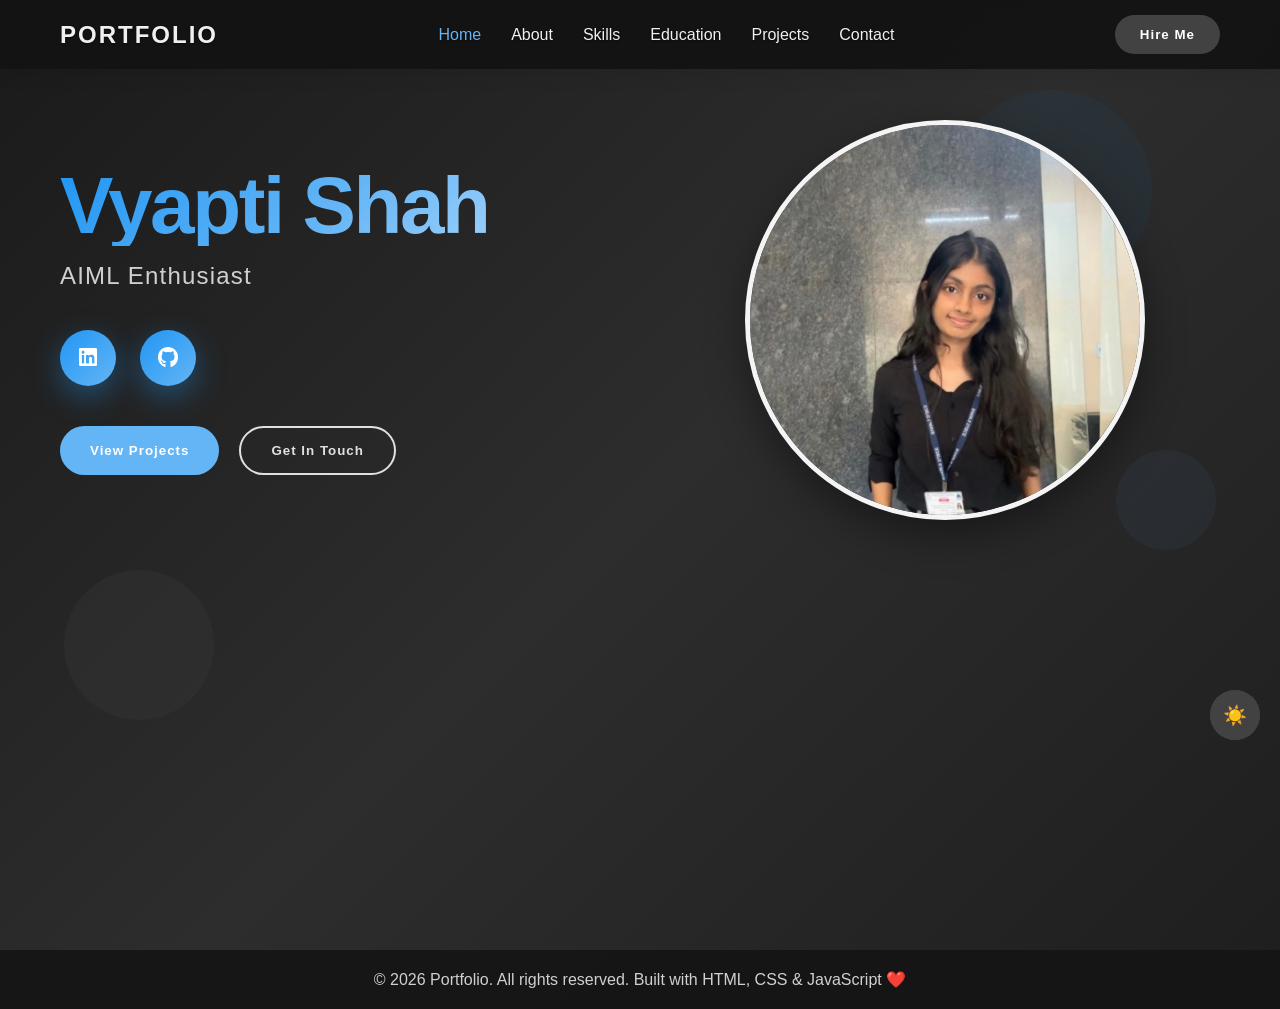
<file: index.html>
<!DOCTYPE html>
<html lang="en">
<head><!DOCTYPE html>
<html lang="en">
<head>
    <meta charset="UTF-8">
    <meta name="viewport" content="width=device-width, initial-scale=1.0">
    <title>Engineering Portfolio - DJSCE Student</title>
    <link rel="stylesheet" href="portfolio.css">
    <link rel="stylesheet" href="https://cdn.jsdelivr.net/npm/@fortawesome/fontawesome-free@6.5.1/css/all.min.css">
    <link rel="icon" href="data:image/svg+xml,<svg xmlns='http://www.w3.org/2000/svg' viewBox='0 0 100 100'><text y='.9em' font-size='90'>👨‍💻</text></svg>">
    <script defer src="script.js"></script>
</head>
<body>
    <!-- Animated Background -->
    <div class="circles">
        <div></div>
        <div></div>
        <div></div>
        <div></div>
        <div></div>
        <div></div>
        <div></div>
    </div>

    <!-- Background Decorations -->
    <div class="bg-decorations">
        <div class="bg-element bg-element-1"></div>
        <div class="bg-element bg-element-2"></div>
        <div class="bg-element bg-element-3"></div>
    </div>

    <!-- Navigation -->
    <nav class="navbar">
        <div class="nav-container">
            <div class="logo">PORTFOLIO</div>
            <ul class="nav-menu">
                <a href="#home" class="nav-link">Home</a>
                <a href="#about" class="nav-link">About</a>
                <a href="#skills" class="nav-link">Skills</a>
                <a href="#education" class="nav-link">Education</a>
                <a href="#projects" class="nav-link" onclick="scrollToProjects()">Projects</a>
                <a href="#contact" class="nav-link">Contact</a>
            </ul>
            <button class="hire-btn" onclick="showSection('contact')">Hire Me</button>
            <button class="mobile-menu-btn" onclick="toggleMobileMenu()" aria-label="Open menu" aria-expanded="false">☰</button>
        </div>
    </nav>

    <!-- Success/Error Messages -->
    <div id="messageContainer" class="message-container"></div>

    <!-- Home Section -->
<section id="home" class="section active">
  <div class="hero-container">
    <div class="hero-content">
        <div class="name-tag">
            <h1 class="hero-name">Vyapti Shah</h1>
        </div>
      <p class="hero-subtitle-text">AIML Enthusiast</p>
      <div class="hero-social">
        <a href="https://www.linkedin.com/in/vyapti-shah-5978b02ba/" target="_blank" class="social-link linkedin" aria-label="LinkedIn"><i class="fab fa-linkedin"></i></a>
        <a href="https://github.com/Vyapti-Shah" target="_blank" class="social-link github" aria-label="GitHub"><i class="fab fa-github"></i></a>
      </div>
      <div class="hero-buttons">
        <button class="btn-primary" onclick="showSection('projects')">View Projects</button>
        <button class="btn-secondary" onclick="showSection('contact')">Get In Touch</button>
      </div>
    </div>
    <div class="hero-image">
      <div class="image-container">
        <div class="circle-glow"></div>
        <!-- Replace with your photo path -->
        <img src="images\vyapti_img.jpg" alt="Vyapti Shah" class="profile-img-overlay">
      </div>
    </div>
  </div>
</section>

    <!-- About Section -->
<section id="about" class="section">
  <div class="section-container">
    <div class="about-modern-container">
      <!-- Left Text Content -->
      <div class="about-text-modern">
        <h3 class="about-passion">Creativity <span class="highlight">is my</span></h3>
        <h3 class="about-passion-subtitle">Passion</h3>
        <p>I'm an engineering student, learning and growing. I love exploring new technologies and machine learning skills.</p>
        <!-- Your updated content here -->
        <p>Third-year Engineering student at  SVKMs Dwarkadas J. Sanghvi College of Engineering, Mumbai, (2024-2027), maintaining a CGPA of 8.08 till semester 5. Passionate about AIML, Data Analytics and Data Science.</p>
        <div class="about-buttons">
          <a href="Vyapti_AIML_DA_DS_Resume.pdf" class="btn-primary" download>Download Resume</a>
          <a href="#projects" class="btn-secondary" onclick="showSection('projects')">View Projects</a>
        </div>
      </div>
      <!-- Add this RIGHT after buttons-right closing div -->
      <div class="about-image-side">
        <img src="images/codeing_img.jpg" alt="Tech Background" class="cyber-side-img">
      </div>
    </div>
  </div>
</section>


     
    <!-- Skills Section -->
    <section id="skills" class="section">
        <div class="section-container">
            <h2 class="section-title">Technical Skills</h2>
            <div class="skills-content">
                <div class="skill-card">
                    <div class="skill-icon">💻</div>
                    <h3>Programming Languages</h3>
                    <p>Proficient in multiple programming languages with strong problem-solving skills</p>
                    <div class="skill-item">
                        <span>Python</span>
                        <div class="skill-level">
                            <div class="skill-bar"><div class="skill-fill" style="width: 90%"></div></div>
                            <span class="skill-percent">9/10</span>
                        </div>
                    </div>
                    <div class="skill-item">
                        <span>JavaScript</span>
                        <div class="skill-level">
                            <div class="skill-bar"><div class="skill-fill" style="width: 80%"></div></div>
                            <span class="skill-percent">8/10</span>
                        </div>
                    </div>
                    <div class="skill-item">
                        <span>C</span>
                        <div class="skill-level">
                            <div class="skill-bar"><div class="skill-fill" style="width: 70%"></div></div>
                            <span class="skill-percent">7/10</span>
                        </div>
                    </div>
                    <div class="skill-item">
                        <span>Java</span>
                        <div class="skill-level">
                            <div class="skill-bar"><div class="skill-fill" style="width: 70%"></div></div>
                            <span class="skill-percent">7/10</span>
                        </div>
                    </div>
                </div>

                <div class="skill-card">
                    <div class="skill-icon">🌐</div>
                    <h3>Web Development</h3>
                    <p>Full-stack development with modern frameworks and responsive design</p>
                    <div class="skill-item">
                        <span>React</span>
                        <div class="skill-level">
                            <div class="skill-bar"><div class="skill-fill" style="width: 80%"></div></div>
                            <span class="skill-percent">7/10</span>
                        </div>
                    </div>
                    <div class="skill-item">
                        <span>HTML/CSS</span>
                        <div class="skill-level">
                            <div class="skill-bar"><div class="skill-fill" style="width: 90%"></div></div>
                            <span class="skill-percent">9/10</span>
                        </div>
                    </div>
                </div>

                <div class="skill-card">
                    <div class="skill-icon">📊</div>
                    <h3>Data Analytics</h3>
                    <p>Data cleaning, exploration, visualization, and insight extraction</p>
                    <div class="skill-item">
                        <span>Excel</span>
                        <div class="skill-level">
                            <div class="skill-bar"><div class="skill-fill" style="width: 80%"></div></div>
                            <span class="skill-percent">8/10</span>
                        </div>
                    </div>
                    <div class="skill-item">
                        <span>PowerBi</span>
                        <div class="skill-level">
                            <div class="skill-bar"><div class="skill-fill" style="width: 90%"></div></div>
                            <span class="skill-percent">9/10</span>
                        </div>
                    </div>
                    <div class="skill-item">
                        <span>Tableau</span>
                        <div class="skill-level">
                            <div class="skill-bar"><div class="skill-fill" style="width: 90%"></div></div>
                            <span class="skill-percent">9/10</span>
                        </div>
                    </div>
                    <div class="skill-item">
                        <span>Python</span>
                        <div class="skill-level">
                            <div class="skill-bar"><div class="skill-fill" style="width: 90%"></div></div>
                            <span class="skill-percent">9/10</span>
                        </div>
                    </div>
                    <div class="skill-item">
                        <span>Pandas</span>
                        <div class="skill-level">
                            <div class="skill-bar"><div class="skill-fill" style="width: 90%"></div></div>
                            <span class="skill-percent">9/10</span>
                        </div>
                    </div>
                    <div class="skill-item">
                        <span>SQL</span>
                        <div class="skill-level">
                            <div class="skill-bar"><div class="skill-fill" style="width: 90%"></div></div>
                            <span class="skill-percent">9/10</span>
                        </div>
                    </div>
                </div>

                <div class="skill-card">
                    <div class="skill-icon">🗄️</div>
                    <h3>Database Systems</h3>
                    <p>Database design, optimization, and management with various systems</p>
                    <div class="skill-item">
                        <span>MySQL</span>
                        <div class="skill-level">
                            <div class="skill-bar"><div class="skill-fill" style="width: 80%"></div></div>
                            <span class="skill-percent">8/10</span>
                        </div>
                    </div>
                    <div class="skill-item">
                        <span>Database Design</span>
                        <div class="skill-level">
                            <div class="skill-bar"><div class="skill-fill" style="width: 70%"></div></div>
                            <span class="skill-percent">7/10</span>
                        </div>
                    </div>
                </div>

                <div class="skill-card">
                    <div class="skill-icon">🤖</div>
                    <h3>Machine Learning</h3>
                    <p>AI/ML implementations including neural networks and data analysis</p>
                    <div class="skill-item">
                        <span>Neural Networks</span>
                        <div class="skill-level">
                            <div class="skill-bar"><div class="skill-fill" style="width: 80%"></div></div>
                            <span class="skill-percent">8/10</span>
                        </div>
                    </div>
                    <div class="skill-item">
                        <span>Data Analysis</span>
                        <div class="skill-level">
                            <div class="skill-bar"><div class="skill-fill" style="width: 80%"></div></div>
                            <span class="skill-percent">8/10</span>
                        </div>
                    </div>
                    <div class="skill-item">
                        <span>FastAPI</span>
                        <div class="skill-level">
                            <div class="skill-bar"><div class="skill-fill" style="width: 80%"></div></div>
                            <span class="skill-percent">9/10</span>
                        </div>
                    </div>
                    <div class="skill-item">
                        <span>MLOps</span>
                        <div class="skill-level">
                            <div class="skill-bar"><div class="skill-fill" style="width: 80%"></div></div>
                            <span class="skill-percent">8/10</span>
                        </div>
                    </div>
                    <div class="skill-item">
                        <span>RAG Model</span>
                        <div class="skill-level">
                            <div class="skill-bar"><div class="skill-fill" style="width: 80%"></div></div>
                            <span class="skill-percent">9/10</span>
                        </div>
                    </div>
                </div>

                <div class="skill-card">
                    <div class="skill-icon">🔧</div>
                    <h3>Tools & Frameworks</h3>
                    <p>Development tools and version control systems</p>
                    <div class="skill-item">
                        <span>Git/GitHub</span>
                        <div class="skill-level">
                            <div class="skill-bar"><div class="skill-fill" style="width: 80%"></div></div>
                            <span class="skill-percent">8/10</span>
                        </div>
                    </div>
                    <div class="skill-item">
                        <span>Antigravity</span>
                        <div class="skill-level">
                            <div class="skill-bar"><div class="skill-fill" style="width: 90%"></div></div>
                            <span class="skill-percent">9/10</span>
                        </div>
                    </div>
                    <div class="skill-item">
                        <span>VS Code</span>
                        <div class="skill-level">
                            <div class="skill-bar"><div class="skill-fill" style="width: 90%"></div></div>
                            <span class="skill-percent">9/10</span>
                        </div>
                    </div>
                    <div class="skill-item">
                        <span>Jupyter Notebook</span>
                        <div class="skill-level">
                            <div class="skill-bar"><div class="skill-fill" style="width: 90%"></div></div>
                            <span class="skill-percent">9/10</span>
                        </div>
                    </div>
                    <div class="skill-item">
                        <span>SQL Workbench/SSMS</span>
                        <div class="skill-level">
                            <div class="skill-bar"><div class="skill-fill" style="width: 90%"></div></div>
                            <span class="skill-percent">9/10</span>
                        </div>
                    </div>
                    <div class="skill-item">
                        <span>Tableau</span>
                        <div class="skill-level">
                            <div class="skill-bar"><div class="skill-fill" style="width: 90%"></div></div>
                            <span class="skill-percent">9/10</span>
                        </div>
                    </div>
                    <div class="skill-item">
                        <span>PowerBi</span>
                        <div class="skill-level">
                            <div class="skill-bar"><div class="skill-fill" style="width: 90%"></div></div>
                            <span class="skill-percent">9/10</span>
                        </div>
                    </div>

                </div>

                <div class="skill-card">
                    <div class="skill-icon">📚</div>
                    <h3>Libraries</h3>
                    <p>Python Libraries for using dataframes, arrays and plotting of graphs</p>
                    <div class="skill-item">
                        <span>Pandas</span>
                        <div class="skill-level">
                            <div class="skill-bar"><div class="skill-fill" style="width: 70%"></div></div>
                            <span class="skill-percent">9/10</span>
                        </div>
                    </div>
                    <div class="skill-item">
                        <span>NumPy</span>
                        <div class="skill-level">
                            <div class="skill-bar"><div class="skill-fill" style="width: 70%"></div></div>
                            <span class="skill-percent">8/10</span>
                        </div>
                    </div>
                    <div class="skill-item">
                        <span>Matplotlib</span>
                        <div class="skill-level">
                            <div class="skill-bar"><div class="skill-fill" style="width: 80%"></div></div>
                            <span class="skill-percent">8/10</span>
                        </div>
                    </div>
                    <div class="skill-item">
                        <span>Seaborn</span>
                        <div class="skill-level">
                            <div class="skill-bar"><div class="skill-fill" style="width: 80%"></div></div>
                            <span class="skill-percent">8/10</span>
                        </div>
                    </div>
                    <div class="skill-item">
                        <span>scikit-learn</span>
                        <div class="skill-level">
                            <div class="skill-bar"><div class="skill-fill" style="width: 80%"></div></div>
                            <span class="skill-percent">8/10</span>
                        </div>
                    </div>  
                </div>
                <div class="skill-card">
                    <div class="skill-icon">🖌️</div>
                    <h3>UI/UX Design</h3>
                    <p>Designing posters, social media posts/stories and wireframes of websites,</p>
                    <div class="skill-item">
                        <span>Figma</span>
                        <div class="skill-level">
                            <div class="skill-bar"><div class="skill-fill" style="width: 70%"></div></div>
                            <span class="skill-percent">9/10</span>
                        </div>
                    </div>
                    <div class="skill-item">
                        <span>Canva</span>
                        <div class="skill-level">
                            <div class="skill-bar"><div class="skill-fill" style="width: 70%"></div></div>
                            <span class="skill-percent">9/10</span>
                        </div>
                    </div>
                </div>
            </div>
        </div>
    </section>

    <!-- Education Section -->
    <section id="education" class="section">
        <div class="section-container">
            <h2 class="section-title">Education</h2>
            <div class="education-content">
                <div class="education-card">
                    <h3>DJSCE Mumbai</h3>
                    <h4>B.Tech in Electronics and Telecommunications Engineering</h4>
                    <div class="scores">
                        <p><strong>CGPA:</strong> 8.00</p>
                    </div>
                    <div class="duration">2024 - 2027</div>
                    <img src="images/djsce-campus.jpeg" alt="DJSCE Mumbai" class="education-img">
                </div>

                <div class="education-card">
                    <h3>Higher Secondary (12th)</h3>
                    <h4>MJ Junior College</h4>
                    <div class="scores">
                        <p><strong>Percentage:</strong> 68.83%</p>
                        <p><strong>MHT-CET:</strong> 92.77</p>
                        <p><strong>JEE:</strong> 76.12</p>
                    </div>
                    <div class="duration">Completed 2023</div>
                    <img src="images/MJ-campus.jpg" alt="MJ Mumbai" class="education-img">
                </div>

                <div class="education-card">
                    <h3>Secondary School (10th)</h3>
                    <h4>ST. Francis ICSE School</h4>
                    <div class="scores">
                        <p><strong>Percentage:</strong> 94.66%</p>
                    </div>
                    <div class="duration">Completed 2020</div>
                    <img src="images/sfs-campus.jpeg" alt="SFS Mumbai" class="education-img">
                </div>
            </div>
        </div>
    </section>

    <!-- Project Details Modal -->
<div id="projectModal" class="project-modal">
    <div class="project-modal-content">
        <div class="project-modal-header">
            <h2 id="modalProjectTitle">Project Title</h2>
            <span class="modal-close" onclick="closeProjectModal()">&times;</span>
        </div>
        <div class="project-modal-body">
            <div class="project-description">
                <p id="modalProjectDescription">Project description will appear here...</p>
            </div>
            <div class="project-files">
                <h3>Project Documentation</h3>
                <div class="file-grid">
                    <div class="file-item" id="reportFile">
                        <div class="file-icon">📄</div>
                        <span>Project Report</span>
                        <button class="file-btn" onclick="viewFile('report')">View Report</button>
                    </div>
                    <div class="file-item" id="pptFile">
                        <div class="file-icon">📊</div>
                        <span>Presentation</span>
                        <button class="file-btn" onclick="viewFile('ppt')">View PPT</button>
                    </div>
                </div>
            </div>
            <div class="project-tech-details">
                <h3>Technologies Used</h3>
                <div id="modalTechTags" class="tech-tags">
                    <!-- Tech tags will be populated here -->
                </div>
            </div>
        </div>
    </div>
</div>

<!-- File Viewer Modal -->
<div id="fileModal" class="file-modal">
    <div class="file-modal-content">
        <div class="file-modal-header">
            <h3 id="fileModalTitle">Document Viewer</h3>
            <span class="modal-close" onclick="closeFileModal()">&times;</span>
        </div>
        <div class="file-modal-body">
            <iframe id="fileViewer" src="" frameborder="0"></iframe>
            <div class="file-actions">
                <button class="btn-primary" onclick="downloadFile()">Download</button>
                <button class="btn-secondary" onclick="closeFileModal()">Close</button>
            </div>
        </div>
    </div>
</div>

    <!-- Projects Section -->
    <section id="projects" class="section">
        <div class="section-container">
            <h2 class="section-title">Featured Projects</h2>
            <div class="projects-content">
                <div class="project-card" onclick="openProjectModal('captcha-system')">
                    <h3>QR-based Multi-level CAPTCHA System</h3>
                    <div class="project-details">
                        <p>A comprehensive security system using pixel-distorted QR codes, encryption, OTPs, and image processing to resist AI attacks and enhance login security with improved user experience.</p>
                        <i class="fab fa-github" style="font-size: 1.2rem; color: #64b5f6; margin-left: 10px;" title="View on GitHub"></i>
                        <div class="tech-stack">
                            <h4><br>Technologies:</h4>
                            <div class="tech-tags">
                                <span class="tech-tag">Python</span>
                                <span class="tech-tag">Image Processing</span>
                                <span class="tech-tag">Encryption</span>
                                <span class="tech-tag">OTP Integration</span>
                            </div>
                        </div>
                    </div>
                    <div class="project-overlay">
                        <span>Click to view details</span>
                    </div>
                </div>

                <div class="project-card" onclick="openProjectModal('num-plate')">
                    <h3>Number Plate OCR Model</h3>
                    <div class="project-details">
                        <p>Built a scalable OCR model API using FastAPI for real-time vehicle license plate recognition.</p>
                        <i class="fab fa-github" style="font-size: 1.2rem; color: #64b5f6; margin-left: 10px;" title="View on GitHub"></i>
                        <div class="tech-stack">
                            <h4><br>Technologies:</h4>
                            <div class="tech-tags">
                                <span class="tech-tag">Python</span>
                                <span class="tech-tag">FastAPI</span>
                                <span class="tech-tag">Ultralytics YOLO</span>
                                <span class="tech-tag">Uvicorn server</span>
                                <span class="tech-tag">HTML</span>
                            </div>
                        </div>
                    </div>
                    <div class="project-overlay">
                        <span>Click to view details</span>
                    </div>
                </div>

                <div class="project-card" onclick="openProjectModal('deepfake-detect')">
                    <h3>Deepfake Detection</h3>
                    <div class="project-details">
                        <p>Developed CNN-LSTM model achieving 92% accuracy on face images dataset for real-time photo authenticity verification.</p>
                        <i class="fab fa-github" style="font-size: 1.2rem; color: #64b5f6; margin-left: 10px;" title="View on GitHub"></i>
                        <div class="tech-stack">
                            <h4><br>Technologies:</h4>
                            <div class="tech-tags">
                                <span class="tech-tag">Python</span>
                                <span class="tech-tag">FastAPI</span>
                                <span class="tech-tag">Uvicorn server</span>
                                <span class="tech-tag">Matplotlib</span>
                                <span class="tech-tag">NumPy</span>
                                <span class="tech-tag">Scikit-learn</span>
                            </div>
                        </div>
                    </div>
                    <div class="project-overlay">
                        <span>Click to view details</span>
                    </div>
                </div>

                <div class="project-card" onclick="openProjectModal('data-analytics')">
                    <h3>Data Analytics</h3>
                    <div class="project-details">
                        <p>Built a strong foundation in data analysis through hands-on practice in data cleaning, exploration, visualization, and insight generation.</p>
                        <i class="fab fa-github" style="font-size: 1.2rem; color: #64b5f6; margin-left: 10px;" title="View on GitHub"></i>
                        <div class="tech-stack">
                            <h4><br>Technologies:</h4>
                            <div class="tech-tags">
                                <span class="tech-tag">Excel</span>
                                <span class="tech-tag">PowerBi</span>
                                <span class="tech-tag">Tableau</span>
                                <span class="tech-tag">Pandas</span>
                                <span class="tech-tag">Python</span>
                                <span class="tech-tag">SQL</span>
                            </div>
                        </div>
                    </div>
                    <div class="project-overlay">
                        <span>Click to view details</span>
                    </div>
                </div>
                <div class="project-card" onclick="openProjectModal('web-page-anupam')">
                    <h3>Web Development</h3>
                    <div class="project-details">
                        <p>I designed a premium furniture e-commerce website with a visually rich landing page, featured collections, responsive product sections, and interactive shopping features like category-based product loading, hero carousel, cart, and wishlist functionality</p>
                        <i class="fab fa-github" style="font-size: 1.2rem; color: #64b5f6; margin-left: 10px;" title="View on GitHub"></i>
                        <div class="tech-stack">
                            <h4><br>Technologies:</h4>
                            <div class="tech-tags">
                                <span class="tech-tag">HTML</span>
                                <span class="tech-tag">CSS</span>
                                <span class="tech-tag">JavaScript</span>
                            </div>
                        </div>
                    </div>
                    <div class="project-overlay">
                        <span>Click to view details</span>
                    </div>
                </div>
            </div>
        </div>
    </section>

    <!-- Contact Section -->
    <section id="contact" class="section">
        <div class="section-container">
            <h2 class="section-title">Get In Touch</h2>
            <div class="contact-content">
                
                <!-- Contact Info -->
                <div class="contact-info">
                    <div class="contact-card">
                        <div class="contact-icon">📧</div>
                        <h3>Email</h3>
                        <p>vyaptishah94@email.com</p>
                   </div>
                    <!-- <div class="contact-card">
                        <div class="contact-icon">📱</div>
                        <h3>Phone</h3>
                        <p>+91 93723 28479</p>
                    </div> -->
                    <div class="contact-card">
                        <div class="contact-icon">📍</div>
                        <h3>Location</h3>
                        <p>Borivali (West), Mumbai, Maharashtra</p>
                    </div>
                </div>
            </div>
        </div>
    </section>

    <!-- WhatsApp Button -->
    <!-- <a href="https://wa.me/919372328479" class="whatsapp-btn" target="_blank">
        <i class="fab fa-whatsapp"></i>
    </a> -->

    <!-- Footer -->
    <footer>
        <p>&copy; 2026 Portfolio. All rights reserved. Built with HTML, CSS & JavaScript ❤️</p>
    </footer>

    <script src="script.js"></script>
</body>
</html>
</file>
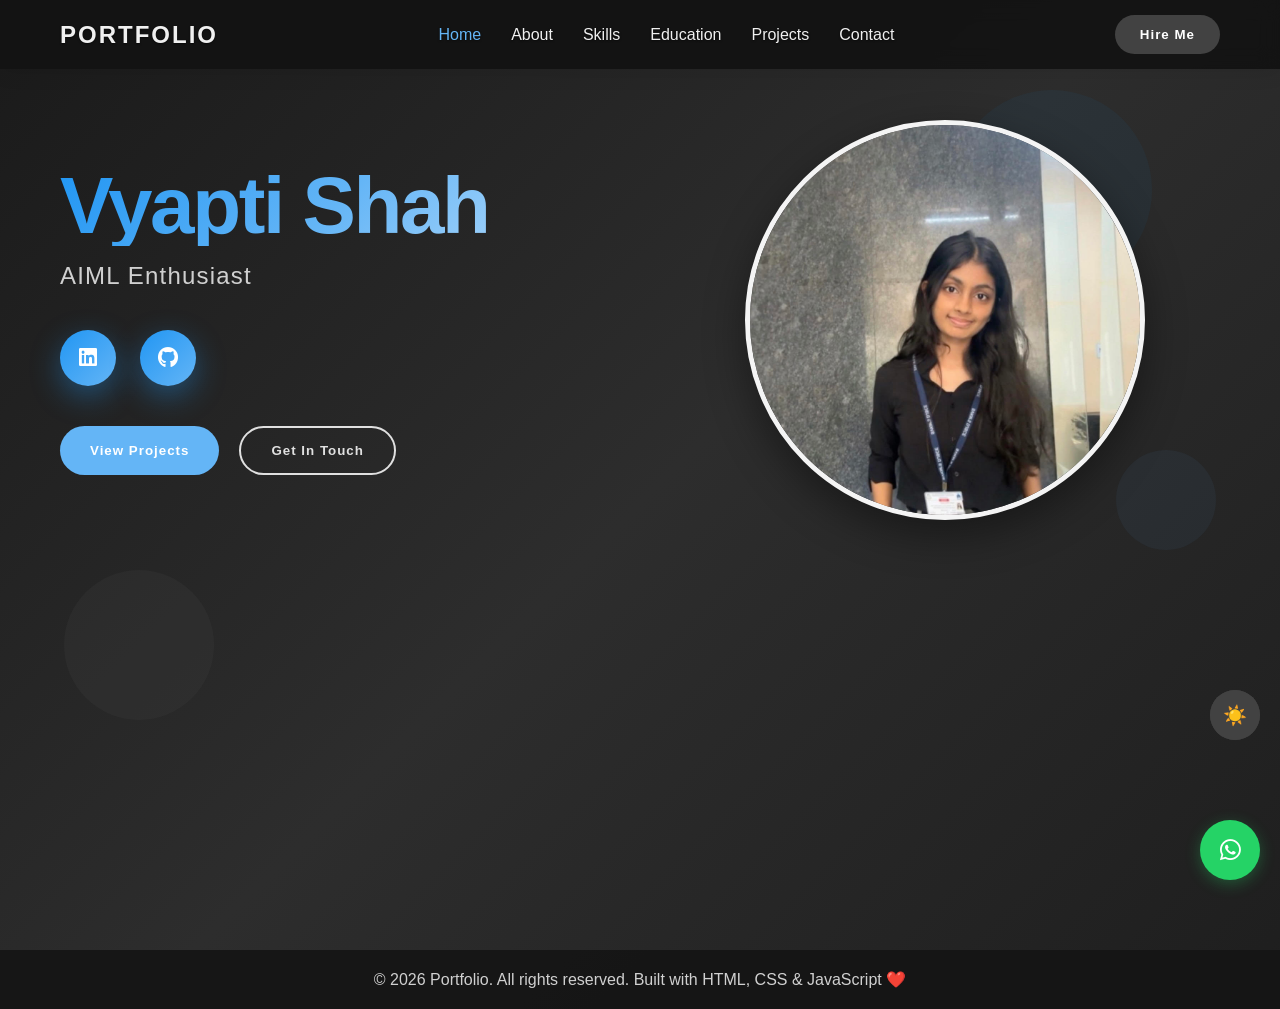
<file: portfolio.html>
<!DOCTYPE html>
<html lang="en">
<head>
    <meta charset="UTF-8">
    <meta name="viewport" content="width=device-width, initial-scale=1.0">
    <title>Engineering Portfolio - DJSCE Student</title>
    <link rel="stylesheet" href="portfolio.css">
    <link rel="stylesheet" href="https://cdn.jsdelivr.net/npm/@fortawesome/fontawesome-free@6.5.1/css/all.min.css">
    <link rel="icon" href="data:image/svg+xml,<svg xmlns='http://www.w3.org/2000/svg' viewBox='0 0 100 100'><text y='.9em' font-size='90'>👨‍💻</text></svg>">
    <script defer src="script.js"></script>
</head>
<body>
    <!-- Animated Background -->
    <div class="circles">
        <div></div>
        <div></div>
        <div></div>
        <div></div>
        <div></div>
        <div></div>
        <div></div>
    </div>

    <!-- Background Decorations -->
    <div class="bg-decorations">
        <div class="bg-element bg-element-1"></div>
        <div class="bg-element bg-element-2"></div>
        <div class="bg-element bg-element-3"></div>
    </div>

    <!-- Navigation -->
    <nav class="navbar">
        <div class="nav-container">
            <div class="logo">PORTFOLIO</div>
            <ul class="nav-menu">
                <a href="#home" class="nav-link">Home</a>
                <a href="#about" class="nav-link">About</a>
                <a href="#skills" class="nav-link">Skills</a>
                <a href="#education" class="nav-link">Education</a>
                <a href="#projects" class="nav-link" onclick="scrollToProjects()">Projects</a>
                <a href="#contact" class="nav-link">Contact</a>
            </ul>
            <button class="hire-btn" onclick="showSection('contact')">Hire Me</button>
            <button class="mobile-menu-btn" onclick="toggleMobileMenu()">☰</button>
        </div>
    </nav>

    <!-- Success/Error Messages -->
    <div id="messageContainer" class="message-container"></div>

    <!-- Home Section -->
<section id="home" class="section active">
  <div class="hero-container">
    <div class="hero-content">
        <div class="name-tag">
            <h1 class="hero-name">Vyapti Shah</h1>
        </div>
      <p class="hero-subtitle-text">AIML Enthusiast</p>
      <div class="hero-social">
        <a href="https://www.linkedin.com/in/vyapti-shah-5978b02ba/" target="_blank" class="social-link linkedin" aria-label="LinkedIn"><i class="fab fa-linkedin"></i></a>
        <a href="https://github.com/Vyapti-Shah" target="_blank" class="social-link github" aria-label="GitHub"><i class="fab fa-github"></i></a>
      </div>
      <div class="hero-buttons">
        <button class="btn-primary" onclick="showSection('projects')">View Projects</button>
        <button class="btn-secondary" onclick="showSection('contact')">Get In Touch</button>
      </div>
    </div>
    <div class="hero-image">
      <div class="image-container">
        <div class="circle-glow"></div>
        <!-- Replace with your photo path -->
        <img src="images\vyapti_img.jpg" alt="Vyapti Shah" class="profile-img-overlay">
      </div>
    </div>
  </div>
</section>

    <!-- About Section -->
<section id="about" class="section">
  <div class="section-container">
    <div class="about-modern-container">
      <!-- Left Text Content -->
      <div class="about-text-modern">
        <h3 class="about-passion">Creativity <span class="highlight">is my</span></h3>
        <h3 class="about-passion-subtitle">Passion</h3>
        <p>I'm an engineering student, learning and growing. I love exploring new technologies and machine learning skills.</p>
        <!-- Your updated content here -->
        <p>Third-year Engineering student at  SVKMs Dwarkadas J. Sanghvi College of Engineering, Mumbai, (2024-2027), maintaining a CGPA of 8.08 till semester 5. Passionate about AIML, Data Analytics and Data Science.</p>
        <div class="about-buttons">
          <a href="#" class="btn-primary" onclick="downloadResume()">Download Resume</a>
          <a href="#projects" class="btn-secondary" onclick="showSection('projects')">View Projects</a>
        </div>
      </div>
      <!-- Add this RIGHT after buttons-right closing div -->
      <div class="about-image-side">
        <img src="images/codeing_img.jpg" alt="Tech Background" class="cyber-side-img">
      </div>
    </div>
  </div>
</section>


     
    <!-- Skills Section -->
    <section id="skills" class="section">
        <div class="section-container">
            <h2 class="section-title">Technical Skills</h2>
            <div class="skills-content">
                <div class="skill-card">
                    <div class="skill-icon">💻</div>
                    <h3>Programming Languages</h3>
                    <p>Proficient in multiple programming languages with strong problem-solving skills</p>
                    <div class="skill-item">
                        <span>Python</span>
                        <div class="skill-level">
                            <div class="skill-bar"><div class="skill-fill" style="width: 90%"></div></div>
                            <span class="skill-percent">9/10</span>
                        </div>
                    </div>
                    <div class="skill-item">
                        <span>JavaScript</span>
                        <div class="skill-level">
                            <div class="skill-bar"><div class="skill-fill" style="width: 80%"></div></div>
                            <span class="skill-percent">8/10</span>
                        </div>
                    </div>
                    <div class="skill-item">
                        <span>C</span>
                        <div class="skill-level">
                            <div class="skill-bar"><div class="skill-fill" style="width: 70%"></div></div>
                            <span class="skill-percent">7/10</span>
                        </div>
                    </div>
                    <div class="skill-item">
                        <span>Java</span>
                        <div class="skill-level">
                            <div class="skill-bar"><div class="skill-fill" style="width: 70%"></div></div>
                            <span class="skill-percent">7/10</span>
                        </div>
                    </div>
                </div>

                <div class="skill-card">
                    <div class="skill-icon">🌐</div>
                    <h3>Web Development</h3>
                    <p>Full-stack development with modern frameworks and responsive design</p>
                    <div class="skill-item">
                        <span>React</span>
                        <div class="skill-level">
                            <div class="skill-bar"><div class="skill-fill" style="width: 80%"></div></div>
                            <span class="skill-percent">7/10</span>
                        </div>
                    </div>
                    <div class="skill-item">
                        <span>HTML/CSS</span>
                        <div class="skill-level">
                            <div class="skill-bar"><div class="skill-fill" style="width: 90%"></div></div>
                            <span class="skill-percent">9/10</span>
                        </div>
                    </div>
                </div>

                <div class="skill-card">
                    <div class="skill-icon">🗄️</div>
                    <h3>Database Systems</h3>
                    <p>Database design, optimization, and management with various systems</p>
                    <div class="skill-item">
                        <span>MySQL</span>
                        <div class="skill-level">
                            <div class="skill-bar"><div class="skill-fill" style="width: 80%"></div></div>
                            <span class="skill-percent">8/10</span>
                        </div>
                    </div>
                    <div class="skill-item">
                        <span>Database Design</span>
                        <div class="skill-level">
                            <div class="skill-bar"><div class="skill-fill" style="width: 70%"></div></div>
                            <span class="skill-percent">7/10</span>
                        </div>
                    </div>
                </div>

                <div class="skill-card">
                    <div class="skill-icon">🤖</div>
                    <h3>Machine Learning</h3>
                    <p>AI/ML implementations including neural networks and data analysis</p>
                    <div class="skill-item">
                        <span>Neural Networks</span>
                        <div class="skill-level">
                            <div class="skill-bar"><div class="skill-fill" style="width: 80%"></div></div>
                            <span class="skill-percent">8/10</span>
                        </div>
                    </div>
                    <div class="skill-item">
                        <span>Data Analysis</span>
                        <div class="skill-level">
                            <div class="skill-bar"><div class="skill-fill" style="width: 80%"></div></div>
                            <span class="skill-percent">8/10</span>
                        </div>
                    </div>
                    <div class="skill-item">
                        <span>FastAPI</span>
                        <div class="skill-level">
                            <div class="skill-bar"><div class="skill-fill" style="width: 80%"></div></div>
                            <span class="skill-percent">9/10</span>
                        </div>
                    </div>
                    <div class="skill-item">
                        <span>MLOps</span>
                        <div class="skill-level">
                            <div class="skill-bar"><div class="skill-fill" style="width: 80%"></div></div>
                            <span class="skill-percent">8/10</span>
                        </div>
                    </div>
                </div>

                <div class="skill-card">
                    <div class="skill-icon">🔧</div>
                    <h3>Tools & Frameworks</h3>
                    <p>Development tools and version control systems</p>
                    <div class="skill-item">
                        <span>Git/GitHub</span>
                        <div class="skill-level">
                            <div class="skill-bar"><div class="skill-fill" style="width: 80%"></div></div>
                            <span class="skill-percent">8/10</span>
                        </div>
                    </div>
                    <div class="skill-item">
                        <span>Antigravity</span>
                        <div class="skill-level">
                            <div class="skill-bar"><div class="skill-fill" style="width: 90%"></div></div>
                            <span class="skill-percent">9/10</span>
                        </div>
                    </div>
                    <div class="skill-item">
                        <span>VS Code</span>
                        <div class="skill-level">
                            <div class="skill-bar"><div class="skill-fill" style="width: 90%"></div></div>
                            <span class="skill-percent">9/10</span>
                        </div>
                    </div>
                    <div class="skill-item">
                        <span>Jupyter Notebook</span>
                        <div class="skill-level">
                            <div class="skill-bar"><div class="skill-fill" style="width: 90%"></div></div>
                            <span class="skill-percent">9/10</span>
                        </div>
                    </div>
                    <div class="skill-item">
                        <span>SQL Workbench/SSMS</span>
                        <div class="skill-level">
                            <div class="skill-bar"><div class="skill-fill" style="width: 90%"></div></div>
                            <span class="skill-percent">9/10</span>
                        </div>
                    </div>
                    <div class="skill-item">
                        <span>Tableau</span>
                        <div class="skill-level">
                            <div class="skill-bar"><div class="skill-fill" style="width: 90%"></div></div>
                            <span class="skill-percent">9/10</span>
                        </div>
                    </div>
                    <div class="skill-item">
                        <span>PowerBi</span>
                        <div class="skill-level">
                            <div class="skill-bar"><div class="skill-fill" style="width: 90%"></div></div>
                            <span class="skill-percent">9/10</span>
                        </div>
                    </div>

                </div>

                <div class="skill-card">
                    <div class="skill-icon">📚</div>
                    <h3>Libraries</h3>
                    <p>Python Libraries for using dataframes, arrays and plotting of graphs</p>
                    <div class="skill-item">
                        <span>Pandas</span>
                        <div class="skill-level">
                            <div class="skill-bar"><div class="skill-fill" style="width: 70%"></div></div>
                            <span class="skill-percent">9/10</span>
                        </div>
                    </div>
                    <div class="skill-item">
                        <span>NumPy</span>
                        <div class="skill-level">
                            <div class="skill-bar"><div class="skill-fill" style="width: 70%"></div></div>
                            <span class="skill-percent">8/10</span>
                        </div>
                    </div>
                    <div class="skill-item">
                        <span>Matplotlib</span>
                        <div class="skill-level">
                            <div class="skill-bar"><div class="skill-fill" style="width: 80%"></div></div>
                            <span class="skill-percent">8/10</span>
                        </div>
                    </div>
                    <div class="skill-item">
                        <span>Seaborn</span>
                        <div class="skill-level">
                            <div class="skill-bar"><div class="skill-fill" style="width: 80%"></div></div>
                            <span class="skill-percent">8/10</span>
                        </div>
                    </div>
                    <div class="skill-item">
                        <span>scikit-learn</span>
                        <div class="skill-level">
                            <div class="skill-bar"><div class="skill-fill" style="width: 80%"></div></div>
                            <span class="skill-percent">8/10</span>
                        </div>
                    </div>  
                </div>
                <div class="skill-card">
                    <div class="skill-icon">🖌️</div>
                    <h3>UI/UX Design</h3>
                    <p>Designing posters, social media posts/stories and wireframes of websites,</p>
                    <div class="skill-item">
                        <span>Figma</span>
                        <div class="skill-level">
                            <div class="skill-bar"><div class="skill-fill" style="width: 70%"></div></div>
                            <span class="skill-percent">9/10</span>
                        </div>
                    </div>
                    <div class="skill-item">
                        <span>Canva</span>
                        <div class="skill-level">
                            <div class="skill-bar"><div class="skill-fill" style="width: 70%"></div></div>
                            <span class="skill-percent">9/10</span>
                        </div>
                    </div>
                </div>
            </div>
        </div>
    </section>

    <!-- Education Section -->
    <section id="education" class="section">
        <div class="section-container">
            <h2 class="section-title">Education</h2>
            <div class="education-content">
                <div class="education-card">
                    <h3>DJSCE Mumbai</h3>
                    <h4>B.Tech in Electronics and Telecommunications Engineering</h4>
                    <div class="scores">
                        <p><strong>CGPA:</strong> 8.00</p>
                    </div>
                    <div class="duration">2024 - 2027</div>
                    <img src="images/djsce-campus.jpeg" alt="DJSCE Mumbai" class="education-img">
                </div>

                <div class="education-card">
                    <h3>Higher Secondary (12th)</h3>
                    <h4>MJ Junior College</h4>
                    <div class="scores">
                        <p><strong>Percentage:</strong> 68.83%</p>
                        <p><strong>MHT-CET:</strong> 92.77</p>
                        <p><strong>JEE:</strong> 76.12</p>
                    </div>
                    <div class="duration">Completed 2023</div>
                    <img src="images/MJ-campus.jpg" alt="MJ Mumbai" class="education-img">
                </div>

                <div class="education-card">
                    <h3>Secondary School (10th)</h3>
                    <h4>ST. Francis ICSE School</h4>
                    <div class="scores">
                        <p><strong>Percentage:</strong> 94.66%</p>
                    </div>
                    <div class="duration">Completed 2020</div>
                    <img src="images/sfs-campus.jpeg" alt="SFS Mumbai" class="education-img">
                </div>
            </div>
        </div>
    </section>

    <!-- Project Details Modal -->
<div id="projectModal" class="project-modal">
    <div class="project-modal-content">
        <div class="project-modal-header">
            <h2 id="modalProjectTitle">Project Title</h2>
            <span class="modal-close" onclick="closeProjectModal()">&times;</span>
        </div>
        <div class="project-modal-body">
            <div class="project-description">
                <p id="modalProjectDescription">Project description will appear here...</p>
            </div>
            <div class="project-files">
                <h3>Project Documentation</h3>
                <div class="file-grid">
                    <div class="file-item" id="reportFile">
                        <div class="file-icon">📄</div>
                        <span>Project Report</span>
                        <button class="file-btn" onclick="viewFile('report')">View Report</button>
                    </div>
                    <div class="file-item" id="pptFile">
                        <div class="file-icon">📊</div>
                        <span>Presentation</span>
                        <button class="file-btn" onclick="viewFile('ppt')">View PPT</button>
                    </div>
                </div>
            </div>
            <div class="project-tech-details">
                <h3>Technologies Used</h3>
                <div id="modalTechTags" class="tech-tags">
                    <!-- Tech tags will be populated here -->
                </div>
            </div>
        </div>
    </div>
</div>

<!-- File Viewer Modal -->
<div id="fileModal" class="file-modal">
    <div class="file-modal-content">
        <div class="file-modal-header">
            <h3 id="fileModalTitle">Document Viewer</h3>
            <span class="modal-close" onclick="closeFileModal()">&times;</span>
        </div>
        <div class="file-modal-body">
            <iframe id="fileViewer" src="" frameborder="0"></iframe>
            <div class="file-actions">
                <button class="btn-primary" onclick="downloadFile()">Download</button>
                <button class="btn-secondary" onclick="closeFileModal()">Close</button>
            </div>
        </div>
    </div>
</div>

    <!-- Projects Section -->
    <section id="projects" class="section">
        <div class="section-container">
            <h2 class="section-title">Featured Projects</h2>
            <div class="projects-content">
                <div class="project-card" onclick="openProjectModal('captcha-system')">
                    <h3>QR-based Multi-level CAPTCHA System</h3>
                    <div class="project-details">
                        <p>A comprehensive security system using pixel-distorted QR codes, encryption, OTPs, and image processing to resist AI attacks and enhance login security with improved user experience.</p>
                        <i class="fab fa-github" style="font-size: 1.2rem; color: #64b5f6; margin-left: 10px;" title="View on GitHub"></i>
                        <div class="tech-stack">
                            <h4><br>Technologies:</h4>
                            <div class="tech-tags">
                                <span class="tech-tag">Python</span>
                                <span class="tech-tag">Image Processing</span>
                                <span class="tech-tag">Encryption</span>
                                <span class="tech-tag">OTP Integration</span>
                            </div>
                        </div>
                    </div>
                    <div class="project-overlay">
                        <span>Click to view details</span>
                    </div>
                </div>

                <div class="project-card" onclick="openProjectModal('num-plate')">
                    <h3>Number Plate OCR Model</h3>
                    <div class="project-details">
                        <p>Built a scalable OCR model API using FastAPI for real-time vehicle license plate recognition.</p>
                        <i class="fab fa-github" style="font-size: 1.2rem; color: #64b5f6; margin-left: 10px;" title="View on GitHub"></i>
                        <div class="tech-stack">
                            <h4><br>Technologies:</h4>
                            <div class="tech-tags">
                                <span class="tech-tag">Python</span>
                                <span class="tech-tag">FastAPI</span>
                                <span class="tech-tag">Ultralytics YOLO</span>
                                <span class="tech-tag">Uvicorn server</span>
                                <span class="tech-tag">HTML</span>
                            </div>
                        </div>
                    </div>
                    <div class="project-overlay">
                        <span>Click to view details</span>
                    </div>
                </div>

                <div class="project-card" onclick="openProjectModal('deepfake-detect')">
                    <h3>Deepfake Detection</h3>
                    <div class="project-details">
                        <p>Developed CNN-LSTM model achieving 92% accuracy on face images dataset for real-time photo authenticity verification.</p>
                        <i class="fab fa-github" style="font-size: 1.2rem; color: #64b5f6; margin-left: 10px;" title="View on GitHub"></i>
                        <div class="tech-stack">
                            <h4><br>Technologies:</h4>
                            <div class="tech-tags">
                                <span class="tech-tag">Python</span>
                                <span class="tech-tag">FastAPI</span>
                                <span class="tech-tag">Uvicorn server</span>
                                <span class="tech-tag">Matplotlib</span>
                                <span class="tech-tag">NumPy</span>
                                <span class="tech-tag">Scikit-learn</span>
                            </div>
                        </div>
                    </div>
                    <div class="project-overlay">
                        <span>Click to view details</span>
                    </div>
                </div>
            </div>
        </div>
    </section>

    <!-- Contact Section -->
    <section id="contact" class="section">
        <div class="section-container">
            <h2 class="section-title">Get In Touch</h2>
            <div class="contact-content">
                
                <!-- Contact Info -->
                <div class="contact-info">
                    <div class="contact-card">
                        <div class="contact-icon">📧</div>
                        <h3>Email</h3>
                        <p>vyaptishah94@email.com</p>
                    </div>
                    <div class="contact-card">
                        <div class="contact-icon">📱</div>
                        <h3>Phone</h3>
                        <p>+91 93723 28479</p>
                    </div>
                    <div class="contact-card">
                        <div class="contact-icon">📍</div>
                        <h3>Location</h3>
                        <p>Borivali (West), Mumbai, Maharashtra</p>
                    </div>
                </div>
            </div>
        </div>
    </section>

    <!-- WhatsApp Button -->
    <a href="https://wa.me/919372328479" class="whatsapp-btn" target="_blank">
        <i class="fab fa-whatsapp"></i>
    </a>

    <!-- Footer -->
    <footer>
        <p>&copy; 2026 Portfolio. All rights reserved. Built with HTML, CSS & JavaScript ❤️</p>
    </footer>

    <script src="script.js"></script>
</body>
</html>
</file>
<file: portfolio.css>
/* Reset and base styles */
* {
    margin: 0;
    padding: 0;
    box-sizing: border-box;
}

body {
    font-family: 'Poppins', Arial, sans-serif;
    font-weight: 500; /* Semi-bold base for impact */
}

.section-title, .hero-title {
    font-family: 'Poppins', sans-serif;
    font-weight: 800; /* Extra bold for headings */
    letter-spacing: -0.02em; /* Tightens for impressiveness */
}

.logo, h1, h2, h3, h4 {
    font-family: 'Poppins', sans-serif;
    font-weight: 700; /* Bold for titles/logos */
}

.skill-card h3, .project-card h3 {
    font-weight: 700; /* Bolder project/skill headers */
}

.btn-primary, .hire-btn {
    font-weight: 700; /* Bold buttons */
}

/* Message Container */
.message-container {
    position: fixed;
    top: 80px;
    right: 20px;
    z-index: 2000;
    display: flex;
    flex-direction: column;
    gap: 10px;
}

.message {
    padding: 15px 20px;
    border-radius: 8px;
    box-shadow: 0 4px 15px rgba(0, 0, 0, 0.1);
    max-width: 400px;
    position: relative;
    animation: slideIn 0.3s ease-out;
    display: flex;
    align-items: center;
    justify-content: space-between;
}

.message.success {
    background: #d4edda;
    color: #155724;
    border-left: 4px solid #28a745;
}

.message.error {
    background: #f8d7da;
    color: #721c24;
    border-left: 4px solid #dc3545;
}

.close-message {
    background: none;
    border: none;
    font-size: 18px;
    cursor: pointer;
    margin-left: 15px;
    opacity: 0.7;
    transition: opacity 0.3s ease;
}

.close-message:hover {
    opacity: 1;
}

@keyframes slideIn {
    from {
        transform: translateX(100%);
        opacity: 0;
    }
    to {
        transform: translateX(0);
        opacity: 1;
    }
}

/* Navigation Styles */
.navbar {
    position: fixed;
    top: 0;
    width: 100%;
    background: rgba(66, 66, 66, 0.95);
    backdrop-filter: blur(10px);
    padding: 15px 0;
    z-index: 1000;
    box-shadow: 0 2px 20px rgba(0, 0, 0, 0.1);
}

.nav-container {
    max-width: 1200px;
    margin: 0 auto;
    display: flex;
    justify-content: space-between;
    align-items: center;
    padding: 0 20px;
}

.logo {
    font-size: 24px;
    font-weight: bold;
    color: #424242;
    letter-spacing: 2px;
}

.nav-menu {
    display: flex;
    list-style: none;
    gap: 30px;
}

.nav-link {
    text-decoration: none;
    color: #424242;
    font-weight: 500;
    transition: color 0.3s ease;
    cursor: pointer;
}

.nav-link:hover,
.nav-link.active {
    color: #2196f3;
}

.hire-btn {
    background: #424242;
    color: white;
    padding: 12px 25px;
    border: none;
    border-radius: 25px;
    font-weight: bold;
    letter-spacing: 1px;
    cursor: pointer;
    transition: all 0.3s ease;
}

.hire-btn:hover {
    background: #2196f3;
    transform: translateY(-2px);
    box-shadow: 0 5px 15px rgba(33, 150, 243, 0.3);
}

.mobile-menu-btn {
    display: none;
    background: none;
    border: none;
    font-size: 1.5rem;
    color: #424242;
    cursor: pointer;
}

/* Section Styles */
.section {
    padding: 120px 0 60px;
    min-height: 100vh;
    display: none;
    position: relative;
}

.section.active {
    display: block;
}

.section-container {
    max-width: 1200px;
    margin: 0 auto;
    padding: 0 20px;
}

.section-title {
    font-size: 3rem;
    text-align: center;
    color: #424242;
    margin-bottom: 50px;
    font-weight: 300;
}

/* Hero Section */
.hero {
    display: flex;
    align-items: center;
}

.hero-container {
    max-width: 1200px;
    margin: 0 auto;
    padding: 0 20px;
    display: grid;
    grid-template-columns: 1fr 1fr;
    gap: 60px;
    align-items: center;
}

.hero-content {
    z-index: 2;
}

.hero-title {
    font-size: 3.5rem;
    line-height: 1.2;
    color: #424242;
    margin-bottom: 20px;
    font-weight: 300;
}

.highlight {
    color: #2196f3;
    font-weight: 600;
}

.hero-description {
    font-size: 1.1rem;
    line-height: 1.6;
    color: #666;
    margin-bottom: 30px;
    max-width: 500px;
}

.hero-buttons {
    display: flex;
    gap: 20px;
}

.btn-primary {
    background: #2196f3;
    color: white;
    padding: 15px 30px;
    border: none;
    border-radius: 30px;
    font-weight: bold;
    letter-spacing: 1px;
    cursor: pointer;
    transition: all 0.3s ease;
    text-decoration: none;
    display: inline-block;
}

.btn-primary:hover {
    background: #1976d2;
    transform: translateY(-3px);
    box-shadow: 0 10px 25px rgba(25, 118, 210, 0.3);
}

.btn-secondary {
    background: transparent;
    color: #424242;
    padding: 15px 30px;
    border: 2px solid #424242;
    border-radius: 30px;
    font-weight: bold;
    letter-spacing: 1px;
    cursor: pointer;
    transition: all 0.3s ease;
    text-decoration: none;
    display: inline-block;
}

.btn-secondary:hover {
    background: #424242;
    color: white;
    transform: translateY(-3px);
    box-shadow: 0 10px 25px rgba(66, 66, 66, 0.3);
}

/* Hero Image Section */
.hero-image {
    display: flex;
    justify-content: center;
    align-items: center;
    position: relative;
}

.image-container {
    position: relative;
    width: 400px;
    height: 400px;
}

.circular-frame {
    width: 350px;
    height: 350px;
    border-radius: 50%;
    background: linear-gradient(135deg, #2196f3, #64b5f6);
    padding: 15px;
    display: flex;
    justify-content: center;
    align-items: center;
    position: relative;
    margin: 25px;
    box-shadow: 0 20px 40px rgba(33, 150, 243, 0.3);
}

.circular-frame::before {
    content: '';
    position: absolute;
    width: 380px;
    height: 380px;
    border: 3px dashed #2196f3;
    border-radius: 50%;
    top: 50%;
    left: 50%;
    transform: translate(-50%, -50%);
    animation: rotate 20s linear infinite;
}

.profile-img,
.profile-img-overlay {
    width: 100% !important;
    height: 100% !important;
    border-radius: 50%; /* Perfect circle match */
    object-fit: cover;
    border: 5px solid rgba(255, 255, 255, 0.95);
    box-shadow: 
        0 15px 40px rgba(0, 0, 0, 0.4),
        inset 0 2px 8px rgba(255, 255, 255, 0.3);
    position: relative;
    z-index: 10;
}

/* About Section */
.about-content {
    max-width: 800px;
    margin: 0 auto;
    background: rgba(255, 255, 255, 0.9);
    padding: 40px;
    border-radius: 20px;
    box-shadow: 0 10px 30px rgba(0, 0, 0, 0.1);
}

.about-text {
    font-family: 'Consolas', 'Monaco', monospace;
    font-size: 1rem;
    line-height: 1.8;
    color: #424242;
    white-space: pre-wrap;
    word-wrap: break-word;
}

/* Skills Section */
.skills-content {
    display: grid;
    grid-template-columns: repeat(auto-fit, minmax(300px, 1fr));
    gap: 25px;
    margin-top: 30px;
}

.skill-card {
    background: rgba(255, 255, 255, 0.9);
    padding: 30px;
    border-radius: 20px;
    box-shadow: 0 8px 25px rgba(0, 0, 0, 0.1);
    transition: all 0.3s ease;
    border: 2px solid transparent;
    position: relative;
    text-align: center;
}

.skill-card:hover {
    transform: translateY(-5px);
    box-shadow: 0 15px 35px rgba(33, 150, 243, 0.2);
    border-color: #2196f3;
}

.skill-card h3 {
    color: #2196f3;
    font-size: 1.3rem;
    margin-bottom: 15px;
    font-weight: 600;
}

.skill-card p {
    color: #666;
    line-height: 1.6;
    margin-bottom: 15px;
}

.skill-icon {
    font-size: 2rem;
    margin-bottom: 15px;
}

.skill-item {
    display: flex;
    justify-content: space-between;
    align-items: center;
    margin-bottom: 10px;
    text-align: left;
}

.skill-level {
    display: flex;
    align-items: center;
    gap: 10px;
}

.skill-bar {
    width: 80px;
    height: 6px;
    background: #e0e0e0;
    border-radius: 3px;
    overflow: hidden;
}

.skill-fill {
    height: 100%;
    background: #2196f3;
    transition: width 0.5s ease;
}

.skill-percent {
    font-size: 0.8rem;
    color: #666;
    min-width: 35px;
}

/* Education Section */
.education-content {
    display: grid;
    grid-template-columns: repeat(auto-fit, minmax(350px, 1fr));
    gap: 30px;
    margin-top: 30px;
}

.education-card {
    background: rgba(255, 255, 255, 0.9);
    padding: 35px;
    border-radius: 20px;
    box-shadow: 0 8px 25px rgba(0, 0, 0, 0.1);
    transition: all 0.3s ease;
    border: 2px solid transparent;
}

.education-card:hover {
    transform: translateY(-5px);
    box-shadow: 0 15px 35px rgba(33, 150, 243, 0.2);
    border-color: #2196f3;
}

.education-card h3 {
    color: #2196f3;
    font-size: 1.4rem;
    margin-bottom: 10px;
    font-weight: 600;
}

.education-card h4 {
    color: #424242;
    font-size: 1.1rem;
    margin-bottom: 15px;
    font-weight: 500;
}

.education-card .scores {
    margin-bottom: 15px;
}

.education-card .scores p {
    color: #666;
    margin: 5px 0;
    font-weight: 500;
}

.education-card .duration {
    color: #9e9e9e;
    font-weight: bold;
    font-size: 0.9rem;
}

/* Projects Section */
.projects-content {
    display: grid;
    grid-template-columns: repeat(auto-fit, minmax(350px, 1fr));
    gap: 30px;
    margin-top: 30px;
}

.project-card {
    background: rgba(255, 255, 255, 0.9);
    padding: 35px;
    border-radius: 20px;
    box-shadow: 0 8px 25px rgba(0, 0, 0, 0.1);
    transition: all 0.3s ease;
    border: 2px solid transparent;
}

.project-card:hover {
    transform: translateY(-5px);
    box-shadow: 0 15px 35px rgba(33, 150, 243, 0.2);
    border-color: #2196f3;
}

.project-card h3 {
    color: #2196f3;
    font-size: 1.4rem;
    margin-bottom: 20px;
    font-weight: 600;
}

.project-details p {
    color: #666;
    line-height: 1.6;
    margin-bottom: 20px;
}

.tech-stack h4 {
    color: #424242;
    font-size: 1rem;
    margin-bottom: 10px;
    font-weight: 600;
}

.tech-tags {
    display: flex;
    flex-wrap: wrap;
    gap: 8px;
}

.tech-tag {
    background: #e3f2fd;
    color: #1976d2;
    padding: 5px 12px;
    border-radius: 20px;
    font-size: 0.85rem;
    font-weight: 500;
    border: 1px solid #bbdefb;
}

/* Contact Section */
.contact-content {
    max-width: 1000px;
    margin: 0 auto;
    display: grid;
    grid-template-columns: 1fr;
    gap: 50px;
}

.contact-info {
    display: grid;
    grid-template-columns: repeat(auto-fit, minmax(250px, 1fr));
    gap: 25px;
}

.contact-card {
    background: rgba(255, 255, 255, 0.9);
    padding: 25px;
    border-radius: 20px;
    box-shadow: 0 8px 25px rgba(0, 0, 0, 0.1);
    text-align: center;
    transition: all 0.3s ease;
    border: 2px solid transparent;
    cursor: pointer;
}

.contact-card:hover {
    transform: translateY(-5px);
    box-shadow: 0 15px 35px rgba(33, 150, 243, 0.2);
    border-color: #2196f3;
}

.contact-icon {
    font-size: 2rem;
    margin-bottom: 15px;
}

.contact-card h3 {
    color: #2196f3;
    font-size: 1.1rem;
    margin-bottom: 10px;
    font-weight: 600;
}

.contact-card p {
    color: #666;
    font-size: 0.9rem;
    font-weight: 500;
}

/* Contact Form */
.contact-form-section {
    background: rgba(255, 255, 255, 0.9);
    padding: 40px;
    border-radius: 20px;
    box-shadow: 0 10px 30px rgba(0, 0, 0, 0.1);
}

.contact-form-section h3 {
    color: #424242;
    font-size: 1.5rem;
    margin-bottom: 25px;
    text-align: center;
}

.contact-form {
    display: flex;
    flex-direction: column;
    gap: 20px;
}

.contact-form input,
.contact-form textarea {
    padding: 15px;
    border: 2px solid #e0e0e0;
    border-radius: 10px;
    font-size: 1rem;
    transition: border-color 0.3s ease;
    font-family: inherit;
}

.contact-form input:focus,
.contact-form textarea:focus {
    outline: none;
    border-color: #2196f3;
}

/* WhatsApp Button */
.whatsapp-btn {
    position: fixed;
    bottom: 20px;
    right: 20px;
    background: #25d366;
    color: white;
    border-radius: 50%;
    width: 60px;
    height: 60px;
    display: flex;
    align-items: center;
    justify-content: center;
    font-size: 1.5rem;
    text-decoration: none;
    box-shadow: 0 4px 15px rgba(37, 211, 102, 0.3);
    transition: all 0.3s ease;
    z-index: 1001;
}

.whatsapp-btn:hover {
    transform: scale(1.1);
    box-shadow: 0 6px 20px rgba(37, 211, 102, 0.5);
}

/* Animated Background Circles */
.circles {
    position: fixed;
    top: 0;
    left: 0;
    width: 100%;
    height: 100%;
    overflow: hidden;
    z-index: -2;
}

.circles div {
    position: absolute;
    display: block;
    list-style: none;
    width: 20px;
    height: 20px;
    background: rgba(33, 150, 243, 0.1);
    animation: animate 25s linear infinite;
    bottom: -150px;
}

.circles div:nth-child(1) {
    left: 25%;
    width: 80px;
    height: 80px;
    animation-delay: 0s;
}

.circles div:nth-child(2) {
    left: 10%;
    width: 20px;
    height: 20px;
    animation-delay: 2s;
    animation-duration: 12s;
}

.circles div:nth-child(3) {
    left: 70%;
    width: 20px;
    height: 20px;
    animation-delay: 4s;
}

.circles div:nth-child(4) {
    left: 40%;
    width: 60px;
    height: 60px;
    animation-delay: 0s;
    animation-duration: 18s;
}

.circles div:nth-child(5) {
    left: 65%;
    width: 20px;
    height: 20px;
    animation-delay: 0s;
}

.circles div:nth-child(6) {
    left: 75%;
    width: 110px;
    height: 110px;
    animation-delay: 3s;
}

.circles div:nth-child(7) {
    left: 35%;
    width: 150px;
    height: 150px;
    animation-delay: 7s;
}

/* Background Decorations */
.bg-decorations {
    position: fixed;
    top: 0;
    left: 0;
    width: 100%;
    height: 100%;
    pointer-events: none;
    z-index: -1;
}

.bg-element {
    position: absolute;
    border-radius: 50%;
    opacity: 0.05;
}

.bg-element-1 {
    width: 200px;
    height: 200px;
    background: #2196f3;
    top: 10%;
    right: 10%;
    animation: float 4s ease-in-out infinite;
}

.bg-element-2 {
    width: 150px;
    height: 150px;
    background: #9e9e9e;
    bottom: 20%;
    left: 5%;
    animation: float 5s ease-in-out infinite reverse;
}

.bg-element-3 {
    width: 100px;
    height: 100px;
    background: #64b5f6;
    top: 50%;
    right: 5%;
    animation: float 3s ease-in-out infinite;
}

/* Footer */
footer {
    background: rgba(66, 66, 66, 0.9);
    color: white;
    text-align: center;
    padding: 20px 0;
    margin-top: 50px;
}

/* Animations */
@keyframes float {
    0%, 100% {
        transform: translateY(0px);
    }
    50% {
        transform: translateY(-20px);
    }
}

@keyframes rotate {
    0% {
        transform: translate(-50%, -50%) rotate(0deg);
    }
    100% {
        transform: translate(-50%, -50%) rotate(360deg);
    }
}

@keyframes animate {
    0% {
        transform: translateY(0) rotate(0deg);
        opacity: 1;
        border-radius: 0;
    }
    100% {
        transform: translateY(-1000px) rotate(720deg);
        opacity: 0;
        border-radius: 50%;
    }
}

@keyframes ripple {
    0% {
        transform: scale(0);
        opacity: 0.6;
    }
    100% {
        transform: scale(4);
        opacity: 0;
    }
}

.ripple {
    position: absolute;
    border-radius: 50%;
    background: rgba(255, 255, 255, 0.6);
    transform: scale(0);
    animation: ripple 0.6s linear;
    pointer-events: none;
}

/* Responsive Design */
@media (max-width: 768px) {
    .mobile-menu-btn {
        display: block;
    }

    .nav-menu {
        display: none;
        position: absolute;
        top: 100%;
        left: 0;
        width: 100%;
        background: rgba(255, 255, 255, 0.98);
        flex-direction: column;
        padding: 20px;
        box-shadow: 0 5px 15px rgba(0, 0, 0, 0.1);
    }

    .nav-menu.show {
        display: flex;
    }

    .hero-container {
        grid-template-columns: 1fr;
        text-align: center;
        gap: 40px;
    }

    .hero-title {
        font-size: 2.5rem;
    }

    .section-title {
        font-size: 2.5rem;
    }

    .circular-frame {
        width: 250px;
        height: 250px;
    }

    .image-container {
        width: 300px;
        height: 300px;
    }

    .hero-buttons {
        justify-content: center;
        flex-wrap: wrap;
    }

    .skills-content,
    .education-content,
    .projects-content {
        grid-template-columns: 1fr;
    }

    .contact-info {
        grid-template-columns: repeat(auto-fit, minmax(200px, 1fr));
    }

    .message-container {
        left: 10px;
        right: 10px;
        top: 70px;
    }

    .message {
        max-width: none;
    }
}

@media (max-width: 480px) {
    .hero-title {
        font-size: 2rem;
    }

    .section-title {
        font-size: 2rem;
    }

    .hero-description {
        font-size: 1rem;
    }

    .btn-primary, .btn-secondary {
        padding: 12px 25px;
        font-size: 0.9rem;
    }

    .skill-card,
    .education-card,
    .project-card,
    .contact-card {
        padding: 20px;
    }

    .about-content,
    .contact-form-section {
        padding: 25px;
    }
}
/* Project Modal Styles */
.project-modal {
    display: none;
    position: fixed;
    z-index: 1000;
    left: 0;
    top: 0;
    width: 100%;
    height: 100%;
    background-color: rgba(0, 0, 0, 0.8);
    align-items: center;
    justify-content: center;
}

.project-modal-content {
    background: linear-gradient(135deg, #667eea 0%, #764ba2 100%);
    border-radius: 15px;
    padding: 0;
    width: 90%;
    max-width: 800px;
    max-height: 90vh;
    overflow-y: auto;
    position: relative;
    color: white;
}

.project-modal-header {
    display: flex;
    justify-content: space-between;
    align-items: center;
    padding: 20px 30px;
    border-bottom: 1px solid rgba(255, 255, 255, 0.2);
}

.project-modal-header h2 {
    margin: 0;
    font-size: 1.8rem;
}

.modal-close {
    font-size: 2rem;
    cursor: pointer;
    transition: transform 0.2s;
}

.modal-close:hover {
    transform: scale(1.1);
}

.project-modal-body {
    padding: 30px;
}

.project-description {
    margin-bottom: 30px;
}

.project-description p {
    font-size: 1.1rem;
    line-height: 1.6;
    margin: 0;
}

.project-files h3 {
    margin-bottom: 20px;
    font-size: 1.5rem;
}

.file-grid {
    display: grid;
    grid-template-columns: repeat(auto-fit, minmax(200px, 1fr));
    gap: 20px;
    margin-bottom: 30px;
}

.file-item {
    background: rgba(255, 255, 255, 0.1);
    padding: 20px;
    border-radius: 10px;
    text-align: center;
    transition: transform 0.3s;
}

.file-item:hover {
    transform: translateY(-5px);
}

.file-icon {
    font-size: 2rem;
    margin-bottom: 10px;
}

.file-btn {
    background: #ff6b6b;
    color: white;
    border: none;
    padding: 8px 16px;
    border-radius: 20px;
    cursor: pointer;
    margin-top: 10px;
    transition: background 0.3s;
}

.file-btn:hover {
    background: #ff5252;
}

.project-tech-details h3 {
    margin-bottom: 15px;
    font-size: 1.5rem;
}

/* File Modal Styles */
.file-modal {
    display: none;
    position: fixed;
    z-index: 1001;
    left: 0;
    top: 0;
    width: 100%;
    height: 100%;
    background-color: rgba(0, 0, 0, 0.9);
    align-items: center;
    justify-content: center;
}

.file-modal-content {
    background: white;
    border-radius: 10px;
    width: 95%;
    height: 95%;
    display: flex;
    flex-direction: column;
}

.file-modal-header {
    display: flex;
    justify-content: space-between;
    align-items: center;
    padding: 15px 20px;
    border-bottom: 1px solid #ddd;
    background: #f8f9fa;
    border-radius: 10px 10px 0 0;
}

.file-modal-body {
    flex: 1;
    display: flex;
    flex-direction: column;
    padding: 20px;
}

#fileViewer {
    flex: 1;
    width: 100%;
    border-radius: 5px;
}

.file-actions {
    display: flex;
    gap: 10px;
    margin-top: 15px;
    justify-content: center;
}

/* Project Card Hover Effect */
.project-card {
    position: relative;
    cursor: pointer;
    transition: transform 0.3s, box-shadow 0.3s;
}

.project-card:hover {
    transform: translateY(-10px);
    box-shadow: 0 20px 40px rgba(0, 0, 0, 0.3);
}

.project-overlay {
    position: absolute;
    top: 0;
    left: 0;
    right: 0;
    bottom: 0;
    background: rgba(102, 126, 234, 0.9);
    color: white;
    display: flex;
    align-items: center;
    justify-content: center;
    opacity: 0;
    transition: opacity 0.3s;
    border-radius: inherit;
}

.project-card:hover .project-overlay {
    opacity: 1;
}

.project-overlay span {
    font-size: 1.1rem;
    font-weight: bold;
}

/* Responsive Design */
@media (max-width: 768px) {
    .project-modal-content {
        width: 95%;
        margin: 20px;
    }
    
    .project-modal-body {
        padding: 20px;
    }
    
    .file-grid {
        grid-template-columns: 1fr;
    }
    
    .file-modal-content {
        width: 100%;
        height: 100%;
        border-radius: 0;
    }
}

/* COMPLETE DARK MODE - High contrast light text */
body.dark-mode {
    background: linear-gradient(135deg, #1a1a1a 0%, #2d2d2d 50%, #1e1e1e 100%);
    color: #e0e0e0; /* Light base text */
}

body.dark-mode .navbar {
    background: rgba(33, 33, 33, 0.95);
    backdrop-filter: blur(10px);
}

body.dark-mode .logo,
body.dark-mode .nav-link {
    color: #e0e0e0;
}

body.dark-mode .nav-link:hover,
body.dark-mode .nav-link.active {
    color: #64b5f6;
}

body.dark-mode .section-title,
body.dark-mode .hero-title {
    color: #f5f5f5; /* Brighter headings */
}

body.dark-mode .hero-description,
body.dark-mode p,
body.dark-mode .about-text,
body.dark-mode .project-details p,
body.dark-mode .skill-card p,
body.dark-mode .contact-card p {
    color: #d0d0d0; /* Lighter body text */
}

body.dark-mode .skill-card,
body.dark-mode .education-card,
body.dark-mode .project-card,
body.dark-mode .contact-card,
body.dark-mode .about-content {
    background: rgba(40, 40, 40, 0.9);
    color: #e0e0e0;
}

body.dark-mode .contact-form-section {
    background: rgba(33, 33, 33, 0.9);
    color: #e0e0e0;
}

body.dark-mode .contact-form input,
body.dark-mode .contact-form textarea {
    background: #333;
    color: #e0e0e0;
    border-color: #555;
}

body.dark-mode .skill-bar {
    background: #444;
}

body.dark-mode .skill-percent,
body.dark-mode .duration {
    color: #b0b0b0;
}

body.dark-mode footer {
    background: rgba(20, 20, 20, 0.9);
    color: #ccc;
}

body.dark-mode .skill-card h3,
body.dark-mode .education-card h3,
body.dark-mode .project-card h3,
body.dark-mode .contact-card h3 {
    color: #64b5f6; /* Keep accents bright */
}

body.dark-mode .btn-primary {
    background: #64b5f6;
}

body.dark-mode .btn-primary:hover {
    background: #2196f3;
}

body.dark-mode .btn-secondary {
    color: #e0e0e0;
    border-color: #e0e0e0;
}

body.dark-mode .btn-secondary:hover {
    background: #e0e0e0;
    color: #333;
}

/* Hero updates to match image - BLUE THEME */
.hero-name {
  font-size: 5rem;
  font-weight: 800;
  background: linear-gradient(135deg, #2196f3, #64b5f6, #BBDEFB);
  -webkit-background-clip: text;
  -webkit-text-fill-color: transparent;
  background-clip: text;
  line-height: 1;
  margin: 0 0 0.5rem 0;
  letter-spacing: -0.03em;
  text-align: left;
  display: block; /* Single line */
}

.hero-subtitle-text {
  font-size: 1.5rem;
  color: #666;
  font-weight: 400;
  margin: 1rem 0 2.5rem 0;
  letter-spacing: 0.05em;
}

.hero-social {
  display: flex;
  gap: 1.5rem;
  margin-bottom: 2.5rem;
}

.social-link {
  width: 56px;
  height: 56px;
  border-radius: 50%;
  background: linear-gradient(135deg, #2196f3, #64b5f6);
  display: flex;
  align-items: center;
  justify-content: center;
  color: white;
  font-size: 1.3rem;
  text-decoration: none;
  box-shadow: 0 10px 30px rgba(33, 150, 243, 0.4);
  transition: all 0.3s ease;
}

.social-link:hover {
  transform: translateY(-4px) scale(1.05);
  box-shadow: 0 15px 40px rgba(33, 150, 243, 0.6);
}

.social-link.linkedin:hover { 
  background: linear-gradient(135deg, #1976D2, #2196F3); 
}
.social-link.github:hover { 
  background: linear-gradient(135deg, #181717, #2D2D2D); 
}

/* Enhanced blue glow matching your theme */
.circle-glow {
  position: absolute;
  width: 380px;
  height: 380px;
  border-radius: 50%;
  background: linear-gradient(135deg, #2196f3, #64b5f6, transparent);
  top: 50%;
  left: 50%;
  transform: translate(-50%, -50%);
  animation: glowPulse 3s ease-in-out infinite alternate;
  z-index: 1;
}

@keyframes glowPulse {
  0% { box-shadow: 0 0 40px rgba(33, 150, 243, 0.6); }
  100% { box-shadow: 0 0 80px rgba(33, 150, 243, 0.9), 0 0 120px rgba(100, 181, 246, 0.5); }
}

/* Responsive */
@media (max-width: 768px) {
  .hero-name { font-size: 3.5rem; letter-spacing: -0.02em; }
  .hero-social { gap: 1rem; }
  .social-link { width: 48px; height: 48px; font-size: 1.1rem; }
}

/* Modern About Section - Matches image, your blue theme */
.about-modern-container {
  max-width: 1100px;
  margin: 0 auto;
  display: grid;
  grid-template-columns: 1fr 1fr;
  gap: 60px;
  align-items: center;
  padding: 0 20px;
}

.about-text-modern {
  display: flex;
  flex-direction: column;
}

.about-passion {
  font-size: 4rem;
  line-height: 0.95;
  color: #424242;
  font-weight: 800;
  margin: 0 0 0.2em 0;
  letter-spacing: -0.03em;
}

.about-passion-subtitle {
  font-size: 4rem;
  line-height: 0.95;
  background: linear-gradient(135deg, #2196f3, #64b5f6);
  -webkit-background-clip: text;
  -webkit-text-fill-color: transparent;
  background-clip: text;
  font-weight: 800;
  margin: 0 0 1.5rem 0;
}

.about-text-modern p {
  font-size: 1.2rem;
  color: #666;
  line-height: 1.7;
  margin-bottom: 1.5rem;
  max-width: 500px;
}

.about-buttons {
  display: flex;
  gap: 1.5rem;
  margin-top: 2rem;
}

/* White shine ONLY on Creativity word */
.about-passion {
  position: relative;
}

.about-passion::before {
  content: 'Creativity';
  position: absolute;
  top: 0;
  left: 0;
  color: transparent;
  background: linear-gradient(
    90deg,
    transparent 0%,
    rgba(255, 255, 255, 0.9) 50%,
    transparent 100%
  );
  background-repeat: no-repeat;
  background-size: 0% 100%;
  -webkit-background-clip: text;
  background-clip: text;
  z-index: 1;
  animation: whiteShine 2s ease-in-out infinite;
}

@keyframes whiteShine {
  0% { background-size: 0% 100%; }
  50% { background-size: 100% 100%; }
  100% { background-size: 0% 100%; }
}

.about-content-wrapper {
  display: flex;
  justify-content: space-between;
  align-items: flex-start;
  gap: 40px;
  flex-wrap: wrap;  /* Allows image to wrap if needed */
}

.about-image-side {
  flex: 0 0 250px;
  display: flex;
  align-items: center;
}

.cyber-side-img {
  width: 400px;
  height: 486px;
  object-fit: cover;
  border-radius: 15px;
  opacity: 0.9;
  box-shadow: 0 15px 40px rgba(33, 150, 243, 0.3);
}

@media (max-width: 768px) {
  .about-content-wrapper {
    flex-direction: column;
    align-items: center;
  }
  .about-image-side {
    order: 3;  /* Image goes last on mobile */
    margin-top: 1rem;
  }
}

.education-card {
  position: relative; /* Add if missing */
}

.education-img {
  width: 100%;
  height: 200px;
  object-fit: cover;
  border-radius: 15px;
  margin-top: 20px;
  box-shadow: 0 8px 25px rgba(0,0,0,0.1);
  transition: all 0.3s ease;
}

.education-card:hover .education-img {
  transform: scale(1.05);
  box-shadow: 0 15px 35px rgba(33,150,243,0.2);
}

/* Enhanced navbar dark mode - fixes tab visibility on scroll */
body.dark-mode .navbar {
  background: rgba(20, 20, 20, 0.98) !important;
  backdrop-filter: blur(10px);
}

body.dark-mode .navbar.scrolled {
  background: rgba(33, 33, 33, 0.98) !important;
  box-shadow: 0 2px 30px rgba(0, 0, 0, 0.4);
}

body.dark-mode .logo,
body.dark-mode .nav-link {
  color: #f0f0f0 !important; /* Brighter white */
  text-shadow: 0 1px 2px rgba(0, 0, 0, 0.5);
}

body.dark-mode .nav-link:hover,
body.dark-mode .nav-link.active {
  color: #64b5f6 !important; /* Bright blue accent */
}
</file>
